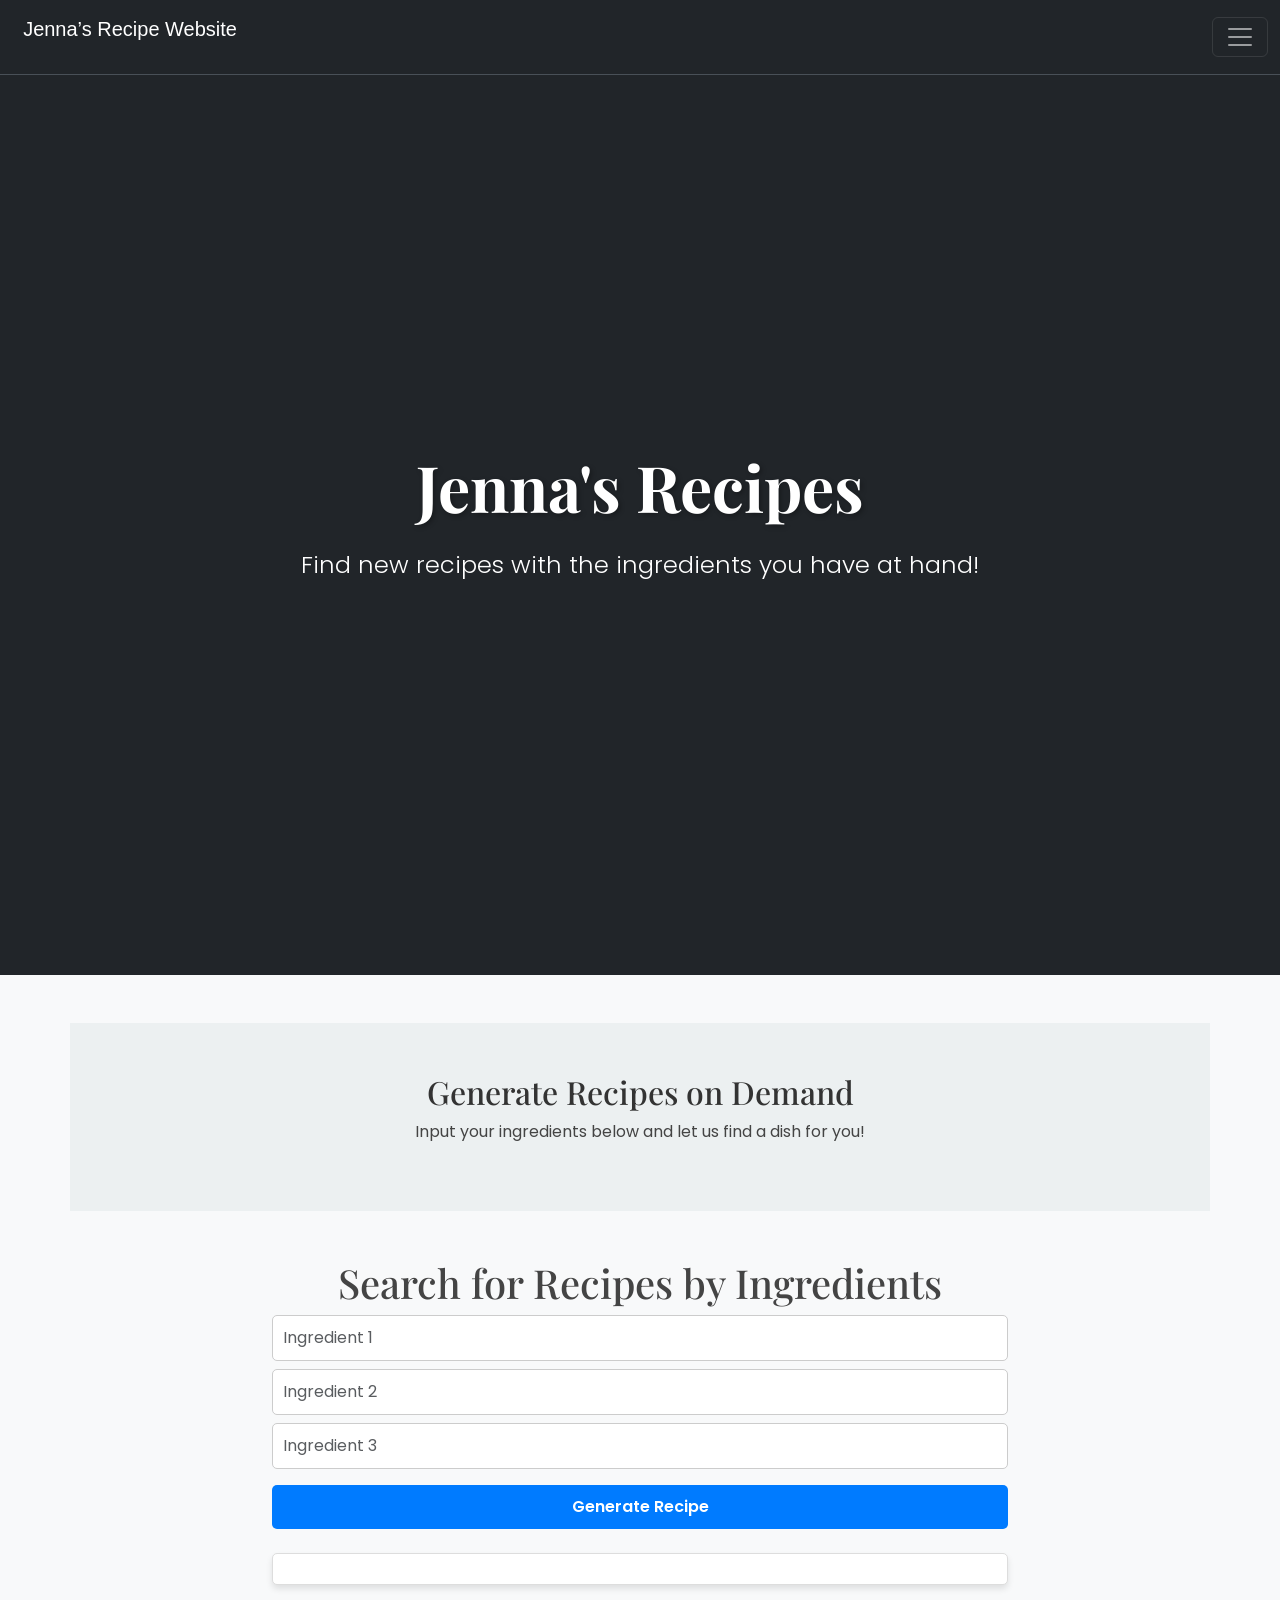
<file: Recipe.html>
<!DOCTYPE html>
<html lang="en">
  <head>
    <meta charset="utf-8" />
    <meta name="viewport" content="width=device-width, initial-scale=1" />
    <title>Jenna’s Recipe Website</title>
   <link
      href="https://fonts.googleapis.com/css2?family=Poppins:wght@300;400;600&family=Playfair+Display:wght@400;600&display=swap"
      rel="stylesheet"
    />
   
    <link
      href="https://cdn.jsdelivr.net/npm/bootstrap@5.3.3/dist/css/bootstrap.min.css"
      rel="stylesheet"
      integrity="sha384-QWTKZyjpPEjISv5WaRU9OFeRpok6YctnYmDr5pNlyT2bRjXh0JMhjY6hW+ALEwIH"
      crossorigin="anonymous"
    />
    <link rel="stylesheet" href="eggs.css" />
  </head>

  <body>

    <nav class="navbar bg-dark border-bottom border-body" data-bs-theme="dark">
      <div class="container-fluid">
        <p class="navbar-brand">
          <i class="bi bi-cookie">&nbsp;&nbsp;</i>Jenna’s Recipe Website
        </p>
        <button
          class="navbar-toggler"
          type="button"
          data-bs-toggle="offcanvas"
          data-bs-target="#offcanvasNavbar"
          aria-controls="offcanvasNavbar"
          aria-label="Toggle navigation"
        >
          <span class="navbar-toggler-icon"></span>
        </button>
        <div
          class="offcanvas offcanvas-end"
          tabindex="-1"
          id="offcanvasNavbar"
          aria-labelledby="offcanvasNavbarLabel"
        >
          <div class="offcanvas-header">
            <h5 class="offcanvas-title" id="offcanvasNavbarLabel">
              Jenna’s Recipe Website
            </h5>
            <button
              type="button"
              class="btn-close"
              data-bs-dismiss="offcanvas"
              aria-label="Close"
            ></button>
          </div>
          <div class="offcanvas-body">
            <ul class="navbar-nav justify-content-end flex-grow-1 pe-3">
              <li class="nav-item">
                <a class="nav-link active" aria-current="page" href="index.html">
                  <i class="bi bi-house">&nbsp;&nbsp;</i>Home</a
                >
              </li>
              <li class="nav-item">
                <a class="nav-link" href="About.html"
                  ><i class="bi bi-person">&nbsp;&nbsp;</i>About</a
                >
              </li>
              <li class="nav-item">
                <a class="nav-link" href="Recipe.html"
                  ><i class="bi bi-book-half">&nbsp;&nbsp;</i>Recipe</a
                >
              </li>
              <li class="nav-item">
                <a class="nav-link" href="Store.html"
                  ><i class="bi bi-shop">&nbsp;&nbsp;</i>Store</a
                >
              </li>
            </ul>
          </div>
        </div>
      </div>
    </nav>

    <header class="bg-dark text-white text-center py-5">
      <h1 style="font-family: 'Playfair Display', serif;">Jenna's Recipes</h1>
      <p style="font-family: 'Poppins', sans-serif;">
        Find new recipes with the ingredients you have at hand!
      </p>
    </header>


    <section class="container my-5">
      <div class="row">
        <div class="col-md-12 text-center">
          <h2 style="font-family: 'Playfair Display', serif;">
            Generate Recipes on Demand
          </h2>
          <p style="font-family: 'Poppins', sans-serif;">
            Input your ingredients below and let us find a dish for you!
          </p>
        </div>
      </div>
    </section>

    <!-- Input Form -->
    <div class="container my-5">
      <h1 class="text-center" style="font-family: 'Playfair Display', serif;">
        Search for Recipes by Ingredients
      </h1>

      <div class="row justify-content-center">
        <div class="col-md-8">
          <div class="mb-3">
            <input
              type="text"
              id="ingredient1"
              placeholder="Ingredient 1"
              class="form-control mb-2"
              style="font-family: 'Poppins', sans-serif; font-size: 1rem;"
            />
            <input
              type="text"
              id="ingredient2"
              placeholder="Ingredient 2"
              class="form-control mb-2"
              style="font-family: 'Poppins', sans-serif; font-size: 1rem;"
            />
            <input
              type="text"
              id="ingredient3"
              placeholder="Ingredient 3"
              class="form-control mb-3"
              style="font-family: 'Poppins', sans-serif; font-size: 1rem;"
            />
            <button
              id="searchButton"
              class="btn btn-primary w-100"
              style="font-family: 'Poppins', sans-serif; font-weight: 600;"
            >
              Generate Recipe
            </button>
          </div>

          <div id="results" class="mt-4"></div>
        </div>
      </div>
    </div>

    <script src="https://cdn.jsdelivr.net/npm/bootstrap@5.3.3/dist/js/bootstrap.bundle.min.js" integrity="sha384-YvpcrYf0tY3lHB60NNkmXc5s9fDVZLESaAA55NDzOxhy9GkcIdslK1eN7N6jIeHz" crossorigin="anonymous"></script>
    <script src="recipe.js"></script>
  </body>
</html>
</file>
<file: eggs.css>
body {
  background-color: #f8f9fa;
  color: #444;
  font-family: 'Montserrat', sans-serif;
  margin: 0;
  padding: 0;
}

header {
  display: flex;
  flex-direction: column;
  justify-content: center;
  align-items: center;
  background-image: url('https://cdn.glitch.global/a5949be2-ca8c-41ee-8567-d7e5fc512f42/background.jpg?v=1733178677127');
  height: 100vh;
  text-align: center;
  background-size: cover;
  background-repeat: no-repeat;
  background-position: center;
  padding: 20px;
}

header h1 {
  font-size: 4rem;
  line-height: 1.2;
  margin: 0;
  padding: 0;
  font-weight: 700;
  text-shadow: 2px 2px 5px rgba(0, 0, 0, 0.3);
}

header p {
  font-size: 1.5rem;
  margin-top: 20px;
  font-weight: 300;
}

.down-arr {
  font-size: 2rem;
  margin-top: 40px;
  animation: bounce 2s infinite;
}

@keyframes bounce {
  0%, 20%, 50%, 80%, 100% {
    transform: translateY(0);
  }
  40% {
    transform: translateY(-10px);
  }
  60% {
    transform: translateY(-5px);
  }
}

.navbar {
  border-bottom: 1px solid #ddd;
}

.nav-link {
  font-weight: bold;
}

.nav-link:hover {
  color: #ff5733;
}

section {
  padding: 50px 20px;
  background-color: #ecf0f1;
}

h2 {
  font-size: 2rem;
  color: #333;
}

p {
  font-size: 1rem;
  line-height: 1.6;
}

.recipe-image {
  width: 100%;
  max-width: 320px;
  height: auto;
  margin: 20px auto;
  display: block;
  border-radius: 12px;
  box-shadow: 0 4px 10px rgba(0, 0, 0, 0.1);
  transition: transform 0.3s ease, box-shadow 0.3s ease;
}

.recipe-image:hover {
  transform: scale(1.05);
  box-shadow: 0 8px 15px rgba(0, 0, 0, 0.2);
}

@media (max-width: 768px) {
  .recipe-image {
    max-width: 280px;
  }
}

@media (max-width: 480px) {
  .recipe-image {
    max-width: 240px;
  }
}

.recipe {
  max-width: 1000px;
  margin: 20px auto;
  padding: 20px;
  background-color: #fff;
  border-radius: 10px;
  box-shadow: 0 4px 6px rgba(0, 0, 0, 0.1);
}

.recipe h3 {
  font-size: 1.5rem;
  margin-top: 15px;
}

.recipe p {
  font-size: 1rem;
  line-height: 1.6;
}

#ingredient1,
#ingredient2,
#ingredient3 {
  border: 1px solid #ccc;
  border-radius: 5px;
  padding: 10px;
  font-size: 1rem;
}

#searchButton {
  background-color: #007bff;
  color: white;
  border: none;
  border-radius: 5px;
  padding: 10px 20px;
  font-size: 1rem;
}

#searchButton:hover {
  background-color: #0056b3;
}

#results {
  margin-top: 20px;
  background-color: #fff;
  border: 1px solid #ddd;
  border-radius: 5px;
  padding: 15px;
  box-shadow: 0 4px 6px rgba(0, 0, 0, 0.1);
}

footer {
  text-align: center;
  padding: 20px;
  background-color: #343a40;
  color: #fff;
}
.recipe-card {
  background-color: #fff;
  border-radius: 10px;
  box-shadow: 0 4px 6px rgba(0, 0, 0, 0.1);
  width: 300px; /* Fixed width for consistent sizing */
  padding: 20px;
  text-align: center;
  transition: transform 0.3s, box-shadow 0.3s;
}

.recipe-card:hover {
  transform: translateY(-5px);
  box-shadow: 0 6px 12px rgba(0, 0, 0, 0.2);
}

.recipe-image {
  width: 100%;
  height: 200px;
  object-fit: cover; /* Ensures images maintain aspect ratio and fit nicely */
  border-radius: 8px;
  margin-bottom: 15px;
}

.d-flex {
  display: flex;
}

.flex-wrap {
  flex-wrap: wrap; /* Ensures content wraps when there isn't enough space */
}

.gap-3 {
  gap: 1rem; /* Adds spacing between recipe cards */
}

/* Responsive Fix for Small Screens */
@media (max-width: 768px) {
  .recipe-card {
    width: 90%; /* Adjust width for smaller screens */
  }
}
</file>
